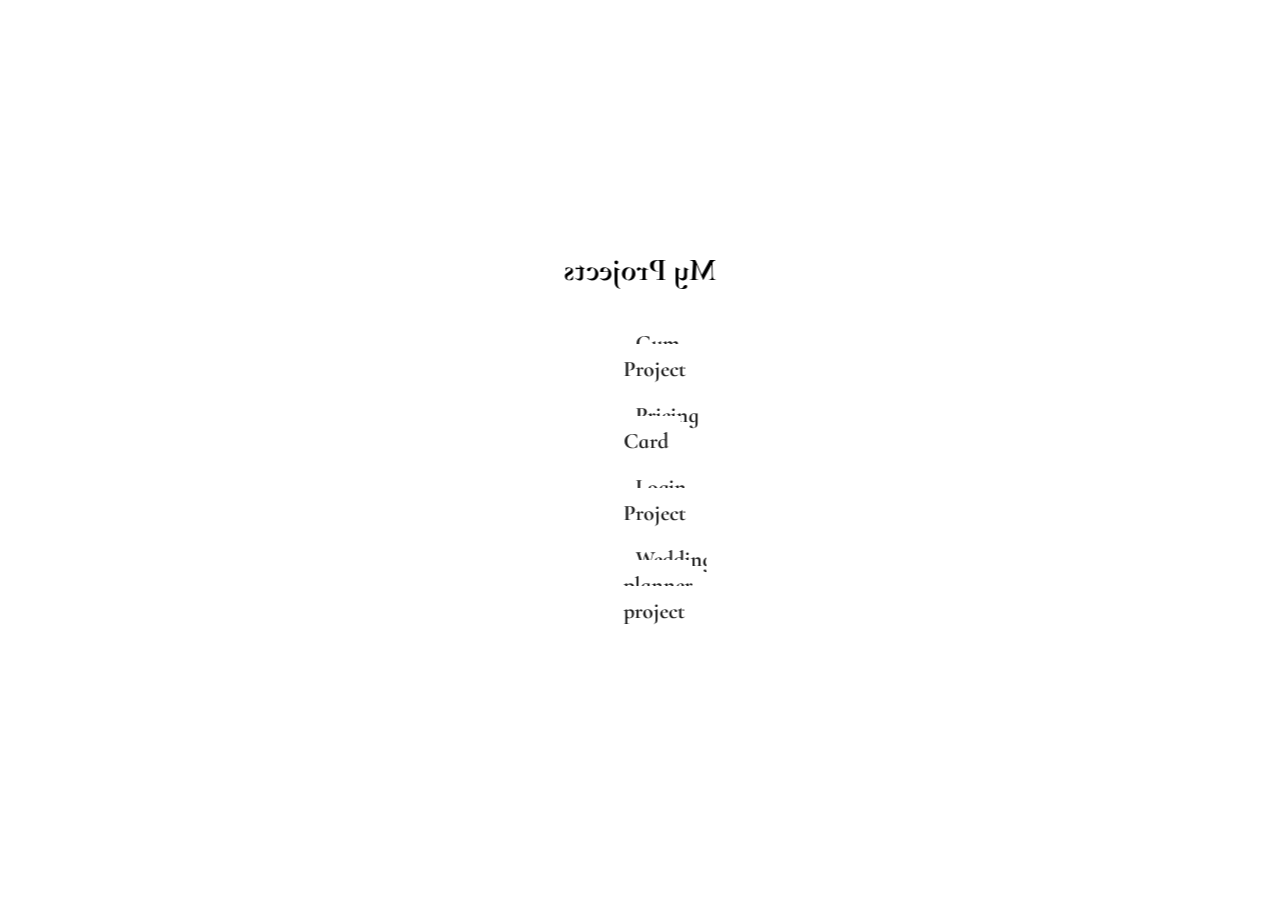
<file: index.html>
<!DOCTYPE html>
<html lang="en">
<head>
    <meta charset="UTF-8">
    <meta http-equiv="X-UA-Compatible" content="IE=edge">
    <meta name="viewport" content="width=device-width, initial-scale=1.0">
    <title>Frontend-projects</title>
    <link rel="stylesheet" href="./mainpage.css">
    <link
      href="https://cdn.jsdelivr.net/npm/bootstrap@5.0.0-beta3/dist/css/bootstrap.min.css"
      rel="stylesheet"
      integrity="sha384-eOJMYsd53ii+scO/bJGFsiCZc+5NDVN2yr8+0RDqr0Ql0h+rP48ckxlpbzKgwra6"
      crossorigin="anonymous"
    />
    <link
      rel="stylesheet"
      href="https://pro.fontawesome.com/releases/v5.10.0/css/all.css"
      integrity="sha384-AYmEC3Yw5cVb3ZcuHtOA93w35dYTsvhLPVnYs9eStHfGJvOvKxVfELGroGkvsg+p"
      crossorigin="anonymous"
    />
    <link rel="preconnect" href="https://fonts.gstatic.com" />
    <link rel="preconnect" href="https://fonts.gstatic.com" />
    <link rel="preconnect" href="https://fonts.gstatic.com" />
    <link rel="preconnect" href="https://fonts.gstatic.com" />
    <link
      href="https://fonts.googleapis.com/css2?family=Great+Vibes&display=swap"
      rel="stylesheet"
    />
    <link
      href="https://fonts.googleapis.com/css2?family=Cormorant+Infant:wght@300&display=swap"
      rel="stylesheet"
    />
</head>
<body>
  


  <div class="container">
    <div class="lists">

      <ul>
        <li><a href="./Gym-UI/index.html">Gym Project</a></li>
        <li><a href="./Pricing-card/pricing_card.html">Pricing Card</a></li>
        <li><a href="./submit-page/login.html">Login Project</a></li>
        <li><a href="./wedding-planner/index.html">Wedding planner project</a></li>
        <li><a href="./start-up/">Start-up</a></li>
        <li><a href="./event-planning-app/">Event Planning</a></li>
        <li><a href="./One-page-website/">One page website</a></li>
        <li><a href="./portfolio/">Portfolio</a></li>
    </ul>
  
    </div>
    
    <div class="Projects-heading">
      <h1>My Projects</h1>
    </div>
</div>
    
</body>
</html>
</file>
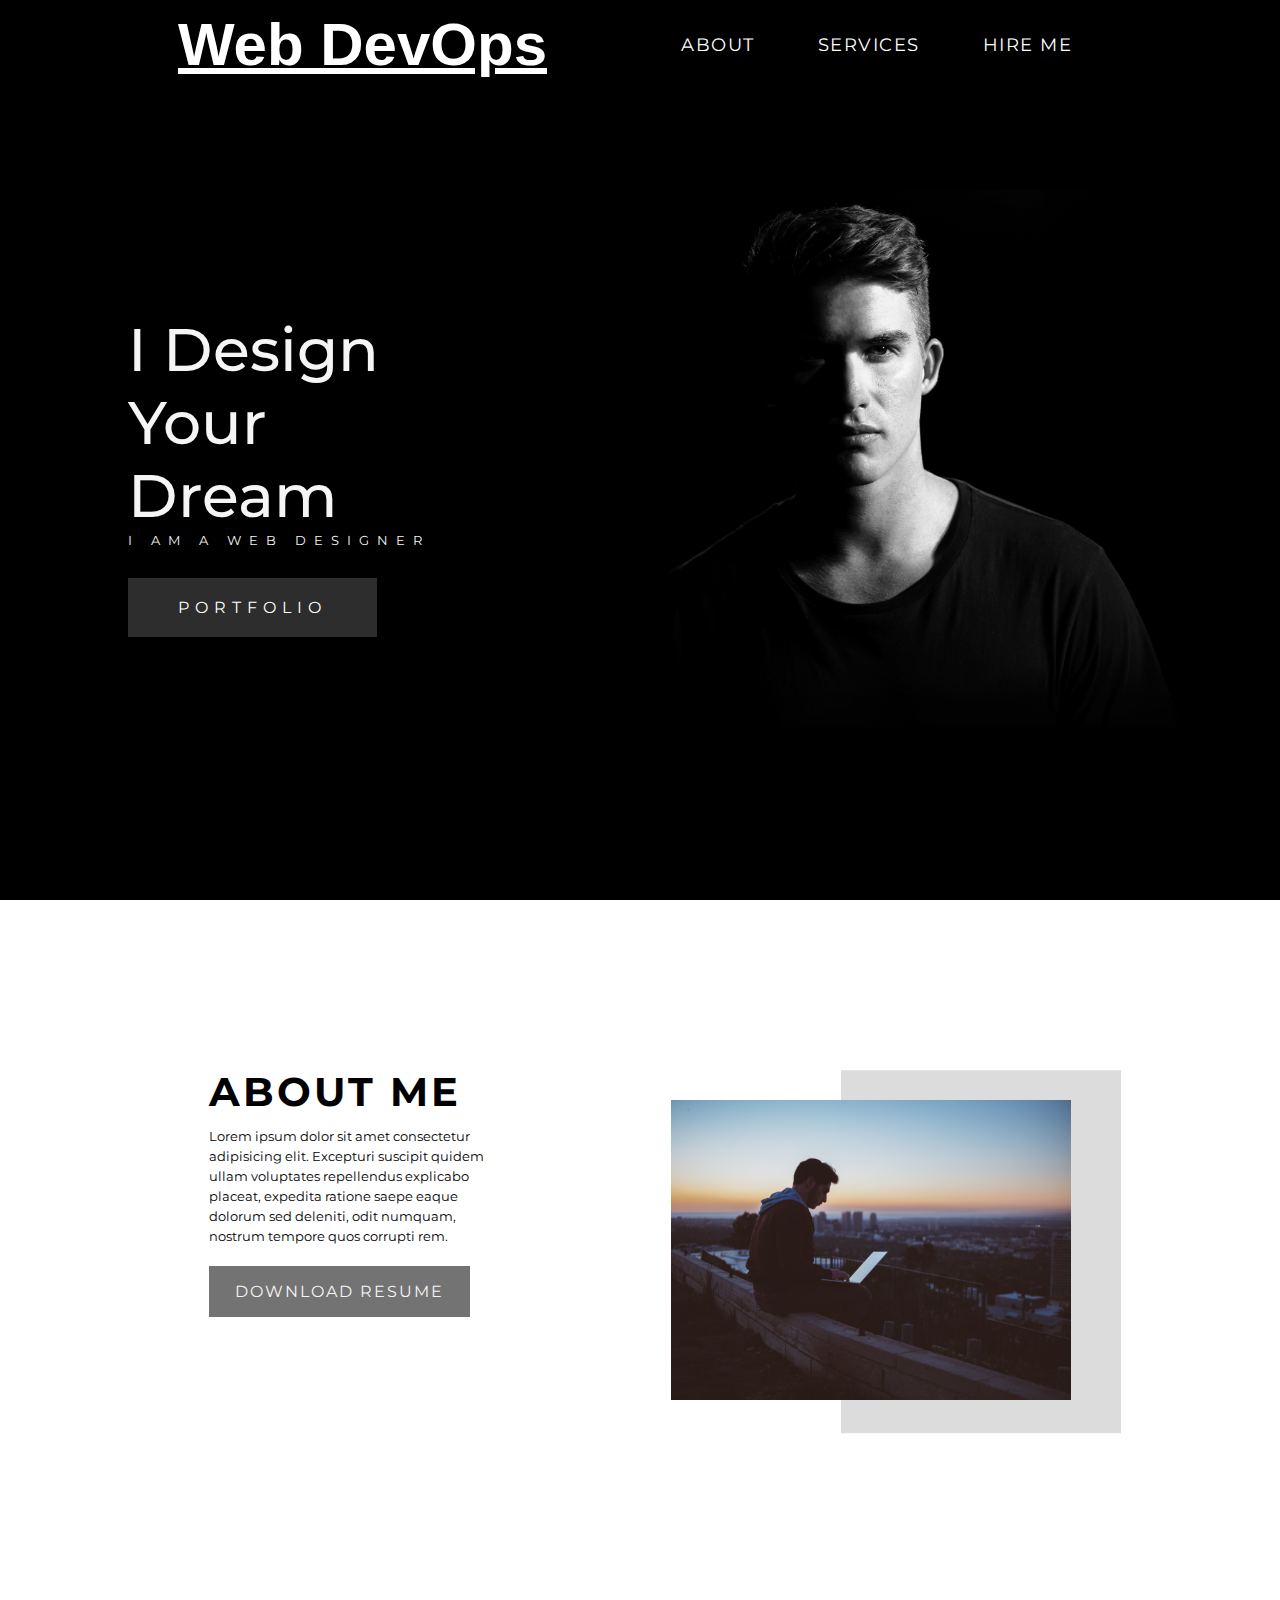
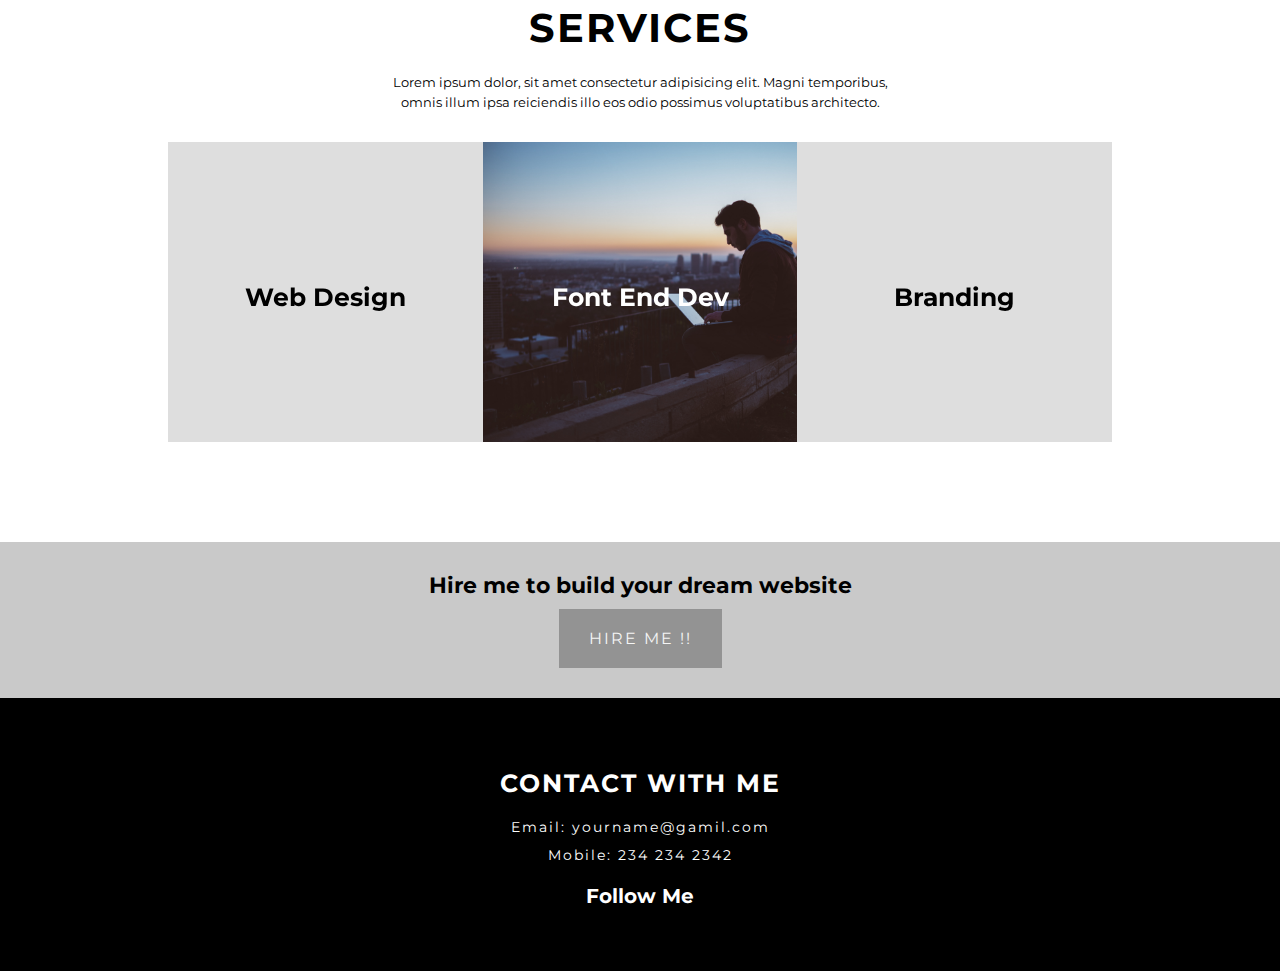
<file: portfolio/index.html>
<!DOCTYPE html>
<html lang="en">
<head>
  <meta charset="UTF-8">
  <meta name="viewport" content="width=device-width, initial-scale=1.0">
  <title>Web DevOps</title>
  <link rel="stylesheet" href="https://cdnjs.cloudflare.com/ajax/libs/font-awesome/5.12.1/css/all.min.css" integrity="sha256-mmgLkCYLUQbXn0B1SRqzHar6dCnv9oZFPEC1g1cwlkk=" crossorigin="anonymous" />
  <link rel="stylesheet" href="./style.css">
</head>
<body>
  <!-- nav-bar  -->
  <section id="nav-bar" class="container">
    <header class="nav-bar">
      <div class="brand"><a href="#hero"><h1>Web DevOps</h1></a></div>
      <div class="nav-list">
        <div class="hamburger">
          <div class="bar"></div>
        </div>
        <ul>
          <li><a href="#about">About</a></li>
          <li><a href="#services">services</a></li>
          <li><a href="#hire">Hire Me</a></li>
        </ul>
      </div>
    </header>
  </section>
  <!-- End nav-bar  -->

  <!-- Hero Section  -->
  <section id="hero" class="hero container">
    <div class="hero-info">
      <h1 class="hero-info-heading">I Design <br>Your Dream</h1>
      <p class="hero-info-subheading">I am a web designer</p>
      <a href="#" type="button" class="hero-info-button">Portfolio</a>
    </div>
    <div class="hero-img">
      <img src="./images/img-1.jpg" alt="">
    </div>
  </section>
  <!-- End Hero Section  -->

  <!-- About section  -->
  <section id="about" class="about container">
    <div class="about-info">
      <h1 class="about-info-heading">About Me</h1>
      <p class="about-info-desc">Lorem ipsum dolor sit amet consectetur adipisicing elit. Excepturi suscipit quidem ullam voluptates repellendus explicabo placeat, expedita ratione saepe eaque dolorum sed deleniti, odit numquam, nostrum tempore quos corrupti rem.</p>
      <a href="#" type="button" class="about-info-button">Download Resume</a>
    </div>
    <div class="about-img">
      <div class="about-img-wrapper">
        <img src="./images/img-2.jpg" alt="">
      </div>
    </div>
  </section>
  <!-- End About section  -->

  <!-- Service Section  -->
  <section id="services" class="services container">
    <div class="services-header">
      <h1 class="services-header-heading">services</h1>
      <p class="services-header-desc">Lorem ipsum dolor, sit amet consectetur adipisicing elit. Magni temporibus, omnis illum ipsa reiciendis illo eos odio possimus voluptatibus architecto.</p>
    </div>
    <div class="services-info">
      <div class="service">
        <div class="service-card">
          <div class="service-front">
            <i class="fa fa-palette"></i>
            <h1 class="service-front-heading">Web Design</h1>
          </div>
          <div class="service-back">
            <h1 class="service-back-heading">Web Design</h1>
            <p class="service-back-desc">Lorem ipsum dolor sit amet consectetur adipisicing elit. Cum aut dolor voluptatem incidunt placeat impedit laboriosam quam consequatur quasi nihil libero ad, quaerat, alias illum excepturi. Iste quo repellendus consequuntur asperiores dignissimos, quaerat obcaecati officiis repudiandae fugit tenetur nulla impedit!</p>
          </div>
        </div>
      </div>
      <div class="service">
        <div class="service-card">
          <div class="service-front">
            <i class="fa fa-laptop-code"></i>
            <h1 class="service-front-heading">Font End Dev</h1>
          </div>
          <div class="service-back">
            <h1 class="service-back-heading">Front End Dev</h1>
            <p class="service-back-desc">Lorem ipsum dolor sit amet consectetur adipisicing elit. Cum aut dolor voluptatem incidunt placeat impedit laboriosam quam consequatur quasi nihil libero ad, quaerat, alias illum excepturi. Iste quo repellendus consequuntur asperiores dignissimos, quaerat obcaecati officiis repudiandae fugit tenetur nulla impedit!</p>
          </div>
        </div>
      </div>
      <div class="service">
        <div class="service-card">
          <div class="service-front">
            <i class="fa fa-building"></i>
            <h1 class="service-front-heading">Branding</h1>
          </div>
          <div class="service-back">
            <h1 class="service-back-heading">Branding</h1>
            <p class="service-back-desc">Lorem ipsum dolor sit amet consectetur adipisicing elit. Cum aut dolor voluptatem incidunt placeat impedit laboriosam quam consequatur quasi nihil libero ad, quaerat, alias illum excepturi. Iste quo repellendus consequuntur asperiores dignissimos, quaerat obcaecati officiis repudiandae fugit tenetur nulla impedit!</p>
          </div>
        </div>
      </div>
    </div>
  </section>
  <!-- End Service Section  -->

  <!-- Hire Section  -->
  <section id="hire" class="hire container">
    <h1 class="hire-heading">Hire me to build your dream website</h1>
    <a href="#" type="button" class="hire-button">Hire Me !!</a>
  </section>
  <!-- End Hire Section  -->

  <!-- Footer section  -->
  <footer id="footer" class="footer container">
    <div class="footer-contact">
      <h1 class="footer-contact-heading">Contact With Me</h1>
      <p class="footer-contact-info">Email: yourname@gamil.com</p>
      <p class="footer-contact-info">Mobile: 234 234 2342</p>
    </div>
    <div class="footer-social-follow">
      <h1 class="footer-social-follow-heading">Follow Me</h1>
      <div class="footer-social-icon">
        <a href="#"><i class="fab fa-facebook"></i></a>
        <a href="#"><i class="fab fa-instagram-square"></i></a>
        <a href="#"><i class="fab fa-behance-square"></i></a>
        <a href="#"><i class="fab fa-dribbble-square"></i></a>
      </div>
    </div>
  </footer>
  <!-- End Footer section  -->
  <script src="./js/app.js"></script>
</body>
</html>
</file>
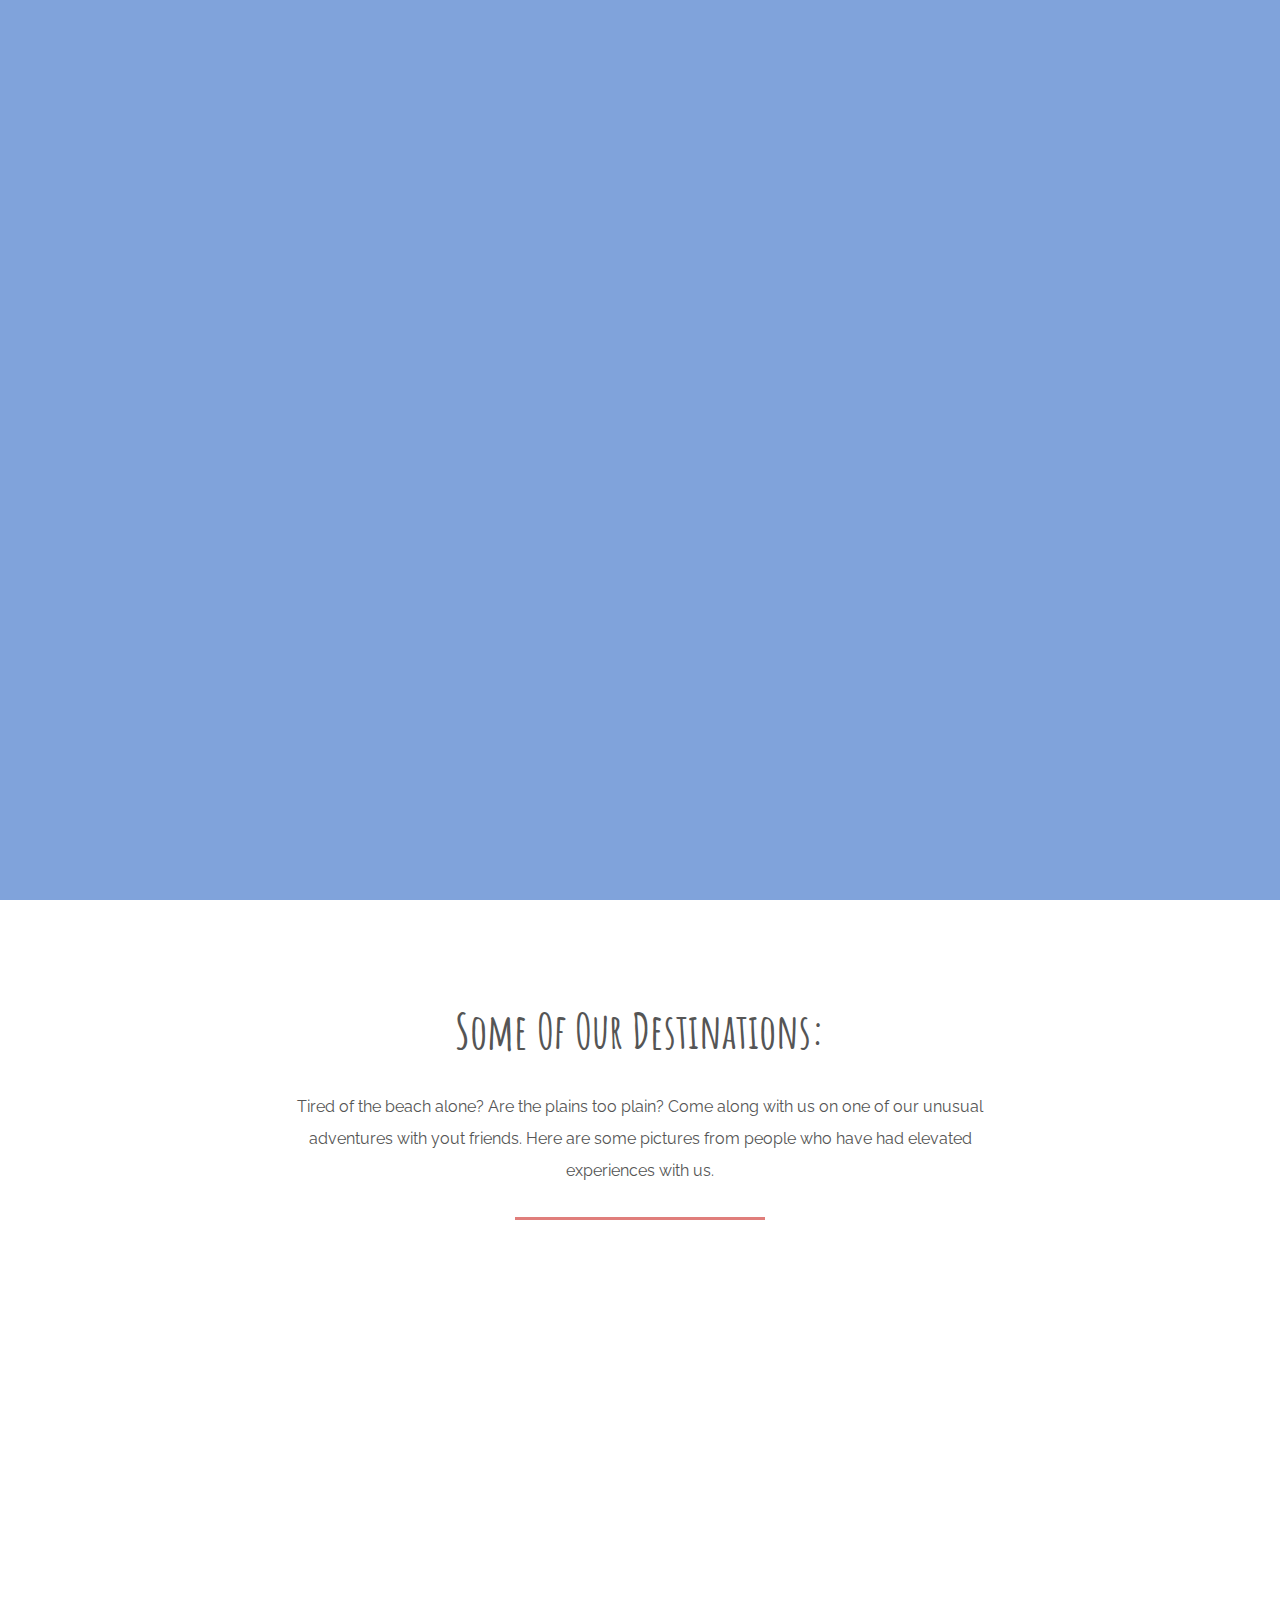
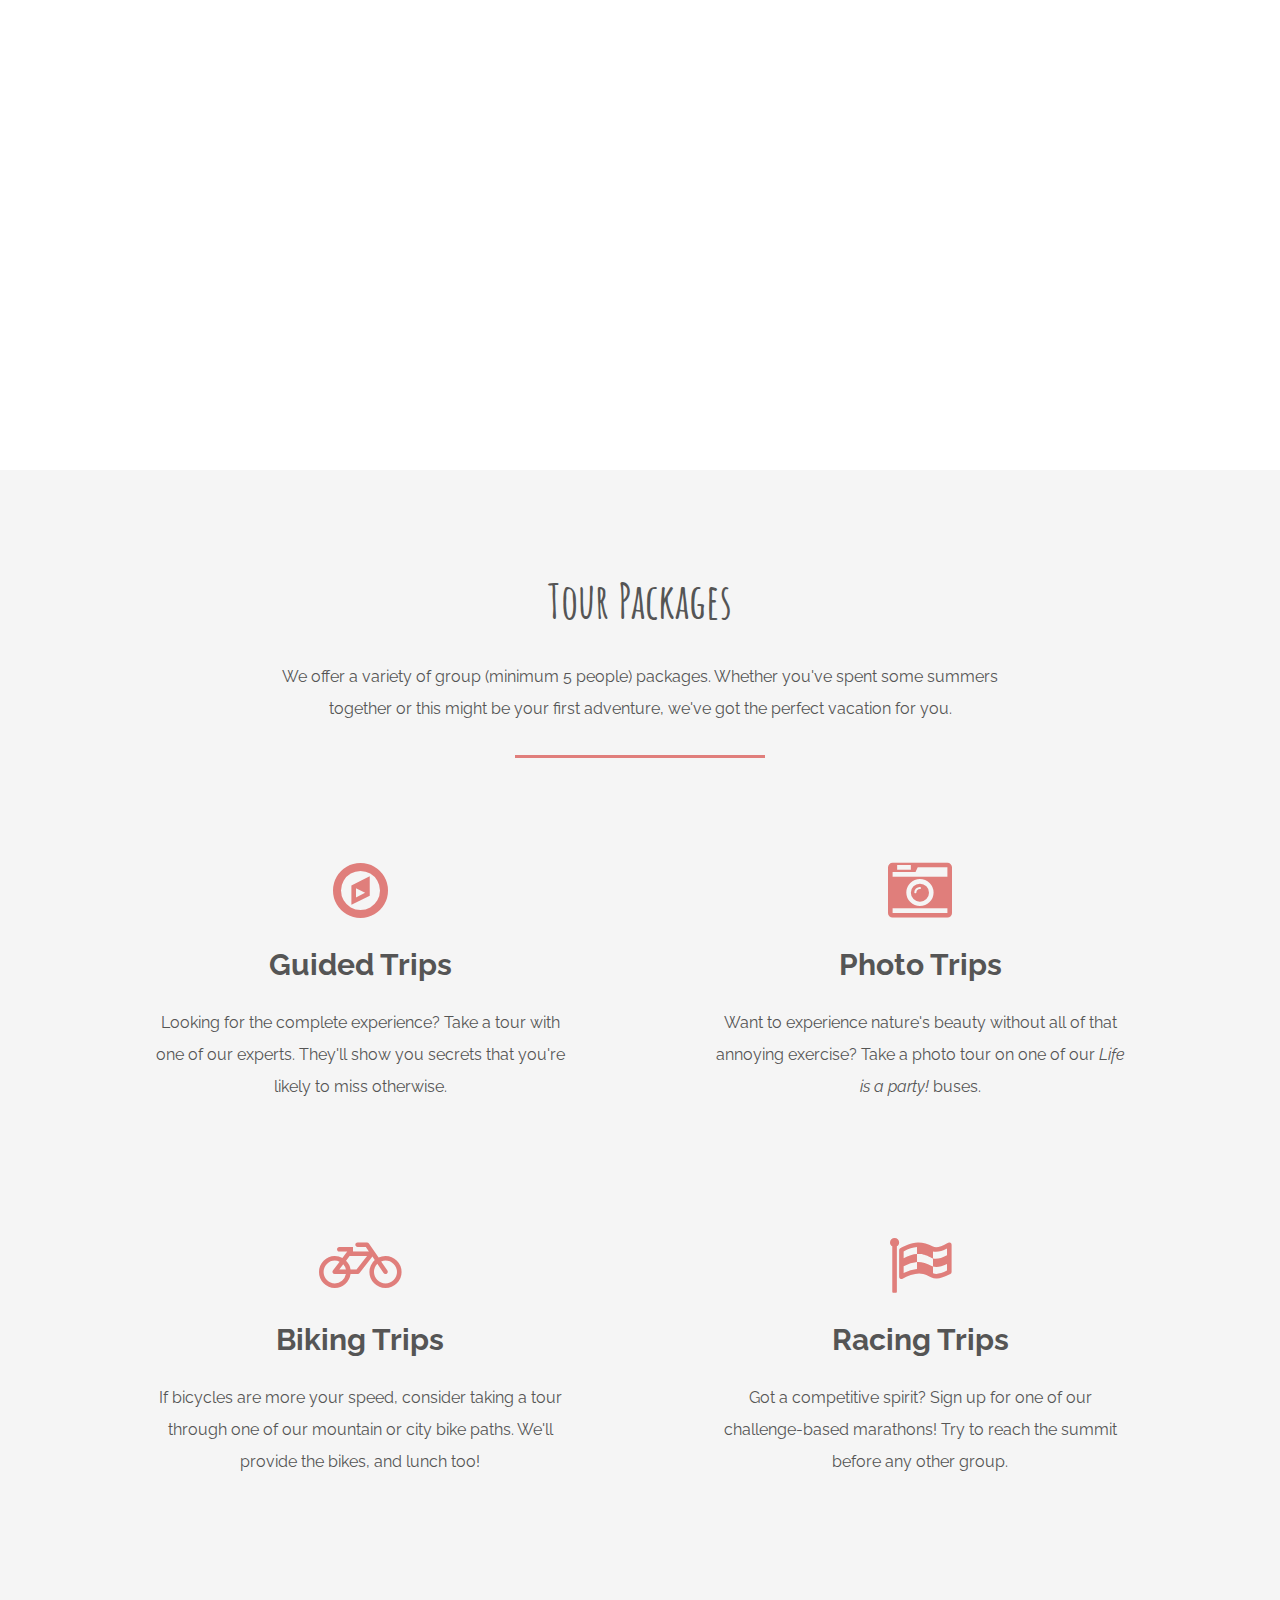
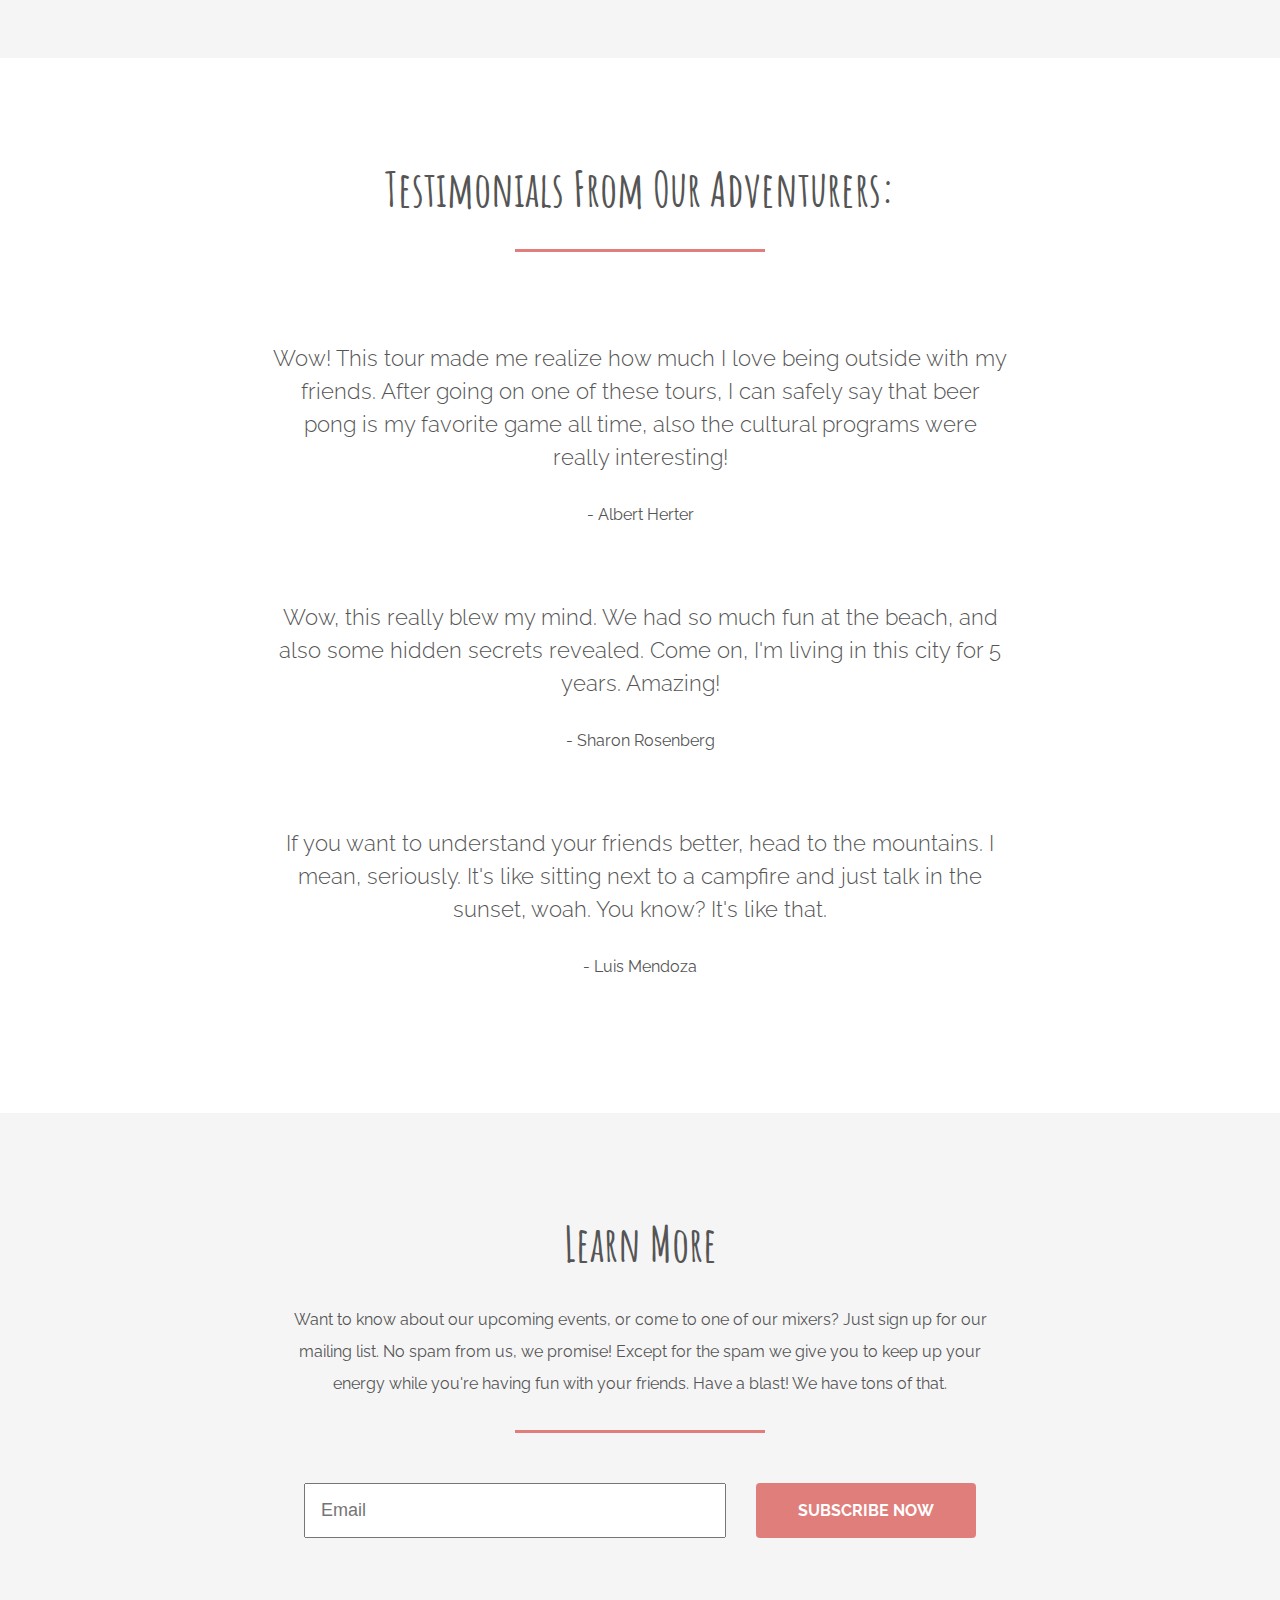
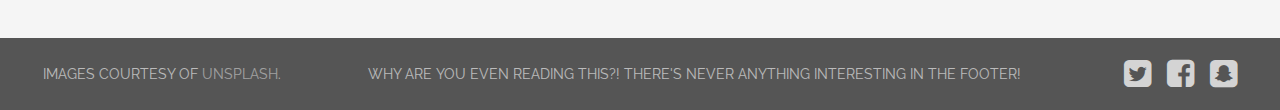
<file: start-up/index.html>
<html lang="en">
<head>
    <meta charset="UTF-8">
    <meta http-equiv="X-UA-Compatible" content="IE=edge">
    <meta name="viewport" content="width=device-width, initial-scale=1.0">
    <title>Document</title>
    <link href="https://fonts.googleapis.com/css?family=Amatic+SC|Raleway" rel="stylesheet">
    <link rel="stylesheet" href="https://maxcdn.bootstrapcdn.com/font-awesome/4.7.0/css/font-awesome.min.css">
    <link rel="stylesheet" href="./css/style.css">
</head>
<body>

  <header>
    <h2><a href="#">Life is a party!</a></h2>
    <nav>
      <li><a href="#" class="btn nav-btn">Tours</a></li>
      <li><a href="#" class="btn nav-btn">About</a></li>
      <li><a href="#" class="btn nav-btn">Contact</a></li>
    </nav>
  </header>

  <section class="hero">
    <div class="background-image"></div>
    <div class="hero-content-area">
      <h1>Life is a party!</h1>
      <h3>Unmissable Adventure Tours With Your Friends</h3>
      <a href="#" class="btn">Contact Us Now</a>
    </div>
  </section>

  <section class="destinations">
    <h3 class="title">Some of our destinations:</h3>
    <p>Tired of the beach alone? Are the plains too plain? Come along with us on one of our unusual adventures with yout friends. Here are some pictures from people who have had elevated experiences with us.</p>
    <hr>

    <ul class="grid">
      <li class="small image-1 flip-card"></li>
      <li class="large image-2 flip-card"></li>
      <li class="large image-3 flip-card"></li>
      <li class="small image-4 flip-card"></li>
    </ul>
  </section>

  <section class="packages">
    <h3 class="title">Tour Packages</h3>
    <p>We offer a variety of group (minimum 5 people) packages. Whether you've spent some summers together or this might be your first adventure, we've got the perfect vacation for you.</p>
    <hr>

    <ul class="grid">
      <li>
        <i class="fa fa-compass fa-4x"></i>
        <h4>Guided Trips</h4>
        <p>Looking for the complete experience? Take a tour with one of our experts. They'll show you secrets that you're likely to miss otherwise.</p>
      </li>
      <li>
        <i class="fa fa-camera-retro fa-4x"></i>
        <h4>Photo Trips</h4>
        <p>Want to experience nature's beauty without all of that annoying exercise? Take a photo tour on one of our <em>Life is a party!</em> buses.</p>
      </li>
      <li>
        <i class="fa fa-bicycle fa-4x"></i>
        <h4>Biking Trips</h4>
        <p>If bicycles are more your speed, consider taking a tour through one of our mountain or city bike paths. We'll provide the bikes, and lunch too!</p>
      </li>
      <li>
        <i class="fa fa-flag-checkered fa-4x"></i>
        <h4>Racing Trips</h4>
        <p>Got a competitive spirit? Sign up for one of our challenge-based marathons! Try to reach the summit before any other group.</p>
      </li>
    </ul>
  </section>

  <section class="testimonials">
    <h3 class="title">Testimonials from our adventurers:</h3>
    <hr>
    <p class="quote">Wow! This tour made me realize how much I love being outside with my friends. After going on one of these tours, I can safely say that beer pong is my favorite game all time, also the cultural programs were really interesting!</p>
    <p class="author">- Albert Herter</p>
    <p class="quote">Wow, this really blew my mind. We had so much fun at the beach, and also some hidden secrets revealed. Come on, I'm living in this city for 5 years. Amazing!</p>
    <p class="author">- Sharon Rosenberg</p>
    <p class="quote">If you want to understand your friends better, head to the mountains. I mean, seriously. It's like sitting next to a campfire and just talk in the sunset, woah. You know? It's like that.</p>
    <p class="author">- Luis Mendoza</p>
  </section>

  <section class="contact">
    <h3 class="title">Learn more</h3>
    <p>Want to know about our upcoming events, or come to one of our mixers? Just sign up for our mailing list. No spam from us, we promise! Except for the spam we give you to keep up your energy while you're having fun with your friends. Have a blast! We have tons of that.</p>
    <hr>
    <form>
      <input type="email" placeholder="Email">
      <a href="#" class="btn">Subscribe now</a>
    </form>
  </section>

  <footer>
    <p>Images courtesy of <a href="http://unsplash.com/">unsplash</a>.</p>
    <p>Why are you even reading this?! There's never anything interesting in the footer!</p>
    <ul>
      <li><a href="#"><i class="fa fa-twitter-square fa-2x"></i></a></li>
      <li><a href="#"><i class="fa fa-facebook-square fa-2x"></i></a></li>
      <li><a href="#"><i class="fa fa-snapchat-square fa-2x"></i></a></li>
    </ul>
  </footer>

</body>
</html>
</file>
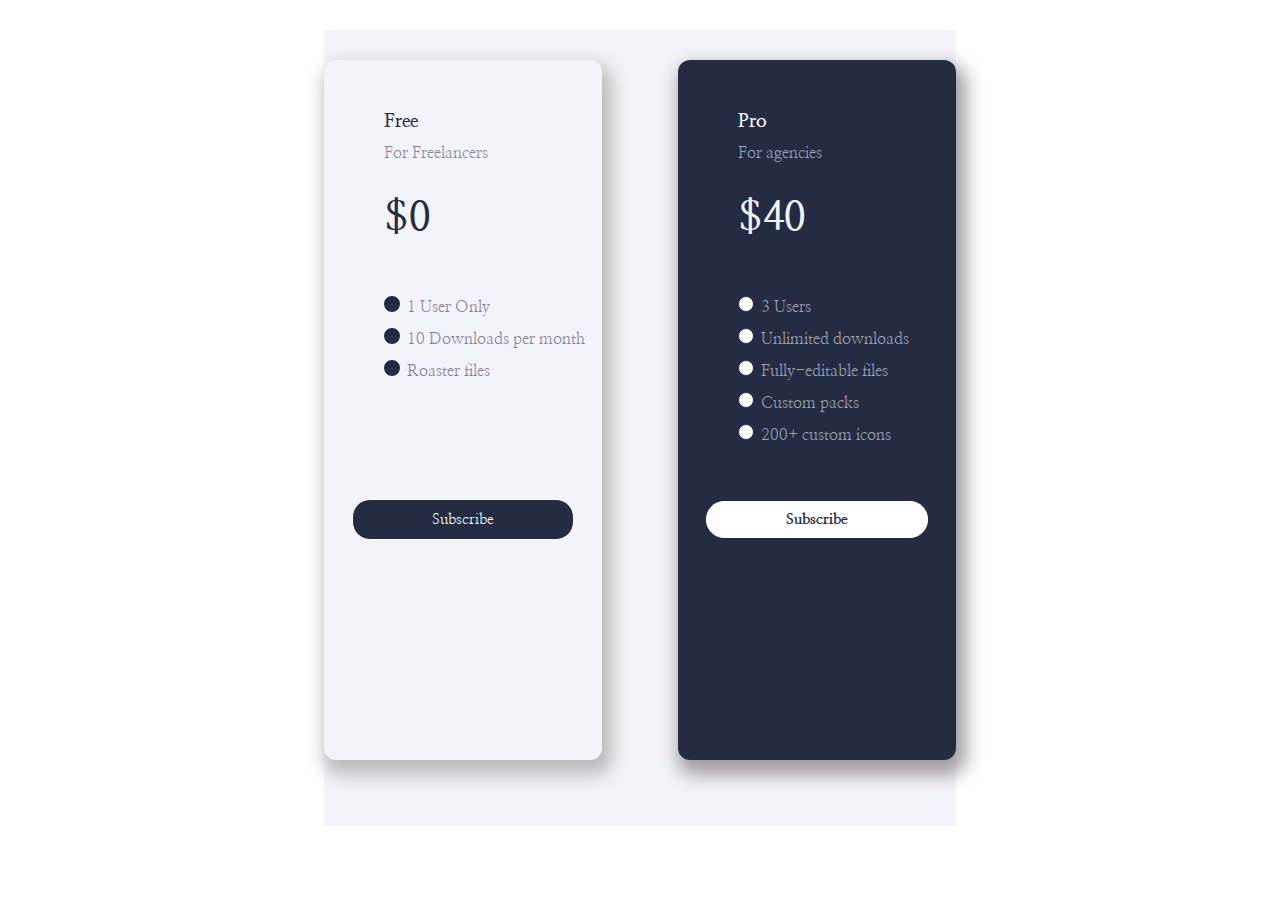
<file: Pricing-card/pricing_card.html>
<html lang="en">
<head>
    <meta charset="UTF-8">
    <meta name="viewport" content="width=device-width, initial-scale=1.0">
    <title>Pricing Card</title>
    <link rel="stylesheet" href="css/style.css">
    <link rel="preconnect" href="https://fonts.gstatic.com">
<link href="https://fonts.googleapis.com/css2?family=Nanum+Myeongjo&display=swap" rel="stylesheet">
</head>
<body>
    <div class="main">
        <div class="first_child">
            <h3>Free</h3><br><p>For Freelancers</p><h2>$0</h2>
            <div>
                <input type="radio" id="one" name="drone" value="User"
                       checked>
                <label for="one">1 User Only</label>
              </div>
              
              <div>
                <input type="radio" id="two" name="drone" value="download" checked>
                <label for="two">10 Downloads per month</label>
              </div>
              
              <div>
                <input type="radio" id="three" name="drone" value="files" checked>
                <label for="three">Roaster files</label>
              </div>
              <button class="btn">Subscribe</button>
        </div>
        <div class="second_child">
          <h3>Pro</h3><br><p>For agencies</p><h2>$40</h2>
            <div class="second_input">
                <input type="radio" id="one1" name="dronee" value="User"
                       checked>
                <label for="one">3 Users</label>
              </div>
              
              <div class="second_input">
                <input type="radio" id="two2" name="dronee" value="download" checked>
                <label for="two">Unlimited downloads</label>
              </div>
              
              <div class="second_input">
                <input type="radio" id="three3" name="dronee" value="files" checked>
                <label for="three">Fully-editable files</label>
              </div>

              <div class="second_input">
                <input type="radio" id="four4" name="dronee" value="files" checked>
                <label for="three">Custom packs</label>
              </div>

              <div class="second_input">
                <input type="radio" id="five5" name="dronee" value="files" checked>
                <label for="three">200+ custom icons</label>
              </div>
              <button class="btn2">Subscribe</button>
        </div>
    </div>
</body>
</html>
</file>
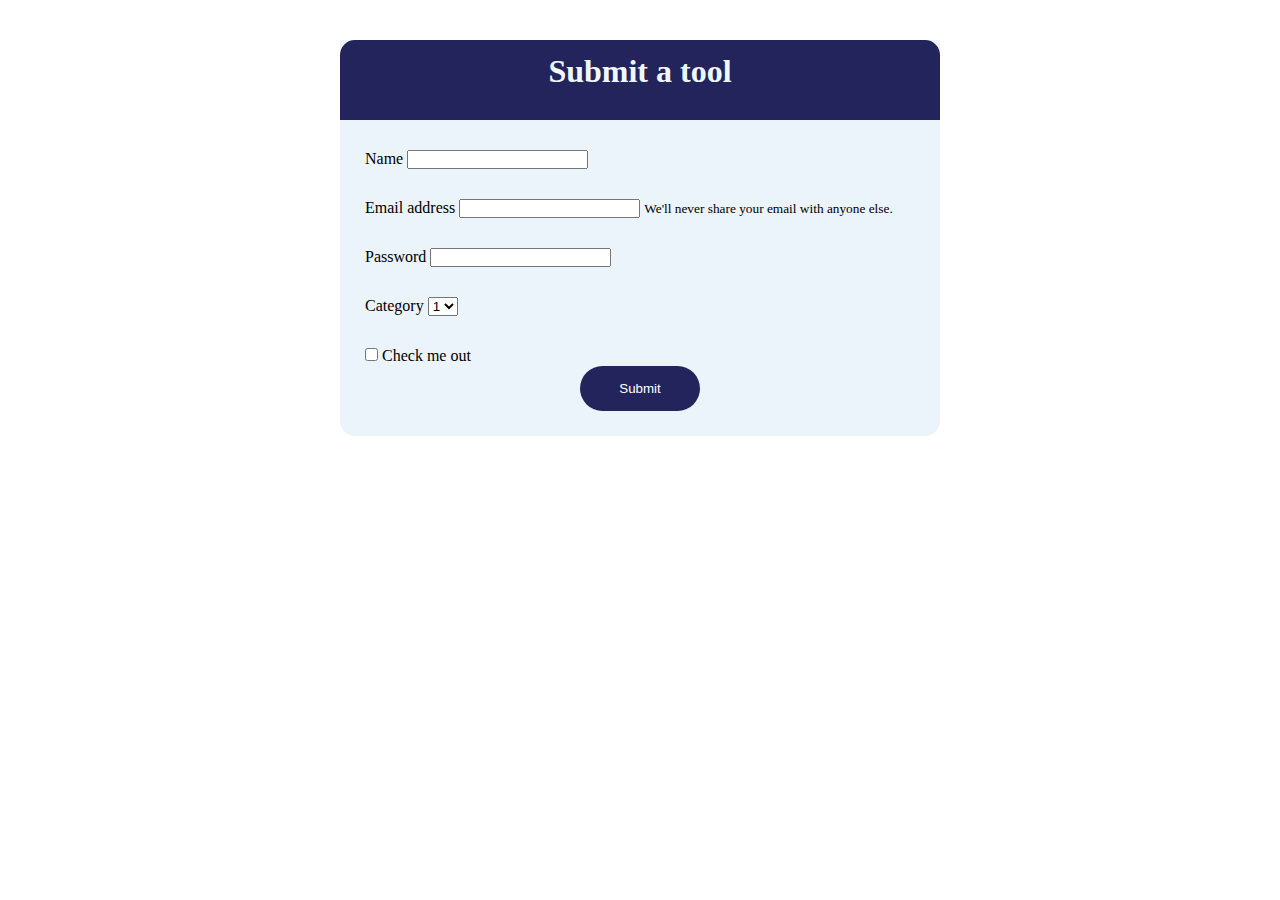
<file: submit-page/login.html>
<html lang="en">
  <head>
    <meta charset="UTF-8" />
    <meta name="viewport" content="width=device-width, initial-scale=1.0" />
    <link rel="stylesheet" href="style.css" />
    <link
      rel="stylesheet"
      href="https://cdn.jsdelivr.net/npm/bootstrap@4.5.3/dist/css/bootstrap.min.css"
      integrity="sha384-TX8t27EcRE3e/ihU7zmQxVncDAy5uIKz4rEkgIXeMed4M0jlfIDPvg6uqKI2xXr2"
      crossorigin="anonymous"
    />
    <title>SignUp Page</title>
  </head>
  <body>
    <div class="main">
      <div class="header">
        <h1>Submit a tool</h1>
      </div>

      <div class="form">
        <form>
          <div class="form-group margintop80">
            <label for="name">Name</label>
            <input
              type="text"
              class="form-control"
              id="name"
              aria-describedby="namelHelp"
            />
          </div>
          <div class="form-group">
            <label for="exampleInputEmail1">Email address</label>
            <input
              type="email"
              class="form-control"
              id="exampleInputEmail1"
              aria-describedby="emailHelp"
            />
            <small id="emailHelp" class="form-text text-muted"
              >We'll never share your email with anyone else.</small
            >
          </div>
          <div class="form-group">
            <label for="exampleInputPassword1">Password</label>
            <input
              type="password"
              class="form-control"
              id="exampleInputPassword1"
            />
          </div>
          <div class="form-group">
            <label for="exampleFormControlSelect1">Category</label>
            <select class="form-control" id="exampleFormControlSelect1">
              <option>1</option>
              <option>2</option>
              <option>3</option>
              <option>4</option>
              <option>5</option>
            </select>
          </div>
          <div class="form-group form-check lineheight20">
            <input
              type="checkbox"
              class="form-check-input"
              id="exampleCheck1"
            />
            <label class="form-check-label" for="exampleCheck1"
              >Check me out</label
            >
          </div>
          <button type="submit" class="btn-custom">Submit</button>
        </form>
      </div>
    </div>
  </body>
</html>
</file>
<file: mainpage.css>
*{
    margin: 0px;
    padding: 0px;
    box-sizing: border-box;
    font-family: Cormorant Infant;
}

/* .lists{
    width: 50%;
    border: 5px solid rebeccapurple;
    display: block;
    margin: 100px auto;
    text-align: center;

} */

ul{
    margin: 0px;
    padding: 50px;
    list-style: none;
}

ul li{
    display: block;
    margin-top: 20px;
    
}

ul li a{
    color: #222;
    background-color: #fff;
    padding: 12px;
    text-decoration: none;
    font-size: 22px;
    font-weight: 800;
}


.container{
    position: absolute;
    top: 50%;  left: 50%;
    transform: translate(-50%,-50%); 
    /* width: 700px;    */
    height: 400px;
    cursor: pointer;
}
.lists{
    position: absolute;
    top: 0;  left: 0;
    width: 100%;   height: 100%;
    overflow: hidden;
    backface-visibility: hidden;
    transition: 2s;
    border: 10px solid #fff;
    border-radius: 20px;
}
.container .lists:nth-of-type(1){
    transform: perspective(100px) rotateY(0deg);   
}
.container .Projects-heading:nth-of-type(2){
    transform: perspective(100px) rotateY(-180deg);
}
.container:hover .lists:nth-of-type(1){
    transform: perspective(100px) rotateY(180deg);   
}
.container:hover .Projects-heading:nth-of-type(2){
    transform: perspective(100px) rotateY(0deg);
}
</file>
<file: portfolio/style.css>
@import url('https://fonts.googleapis.com/css?family=Montserrat:300,400,700&display=swap');
* {
	padding: 0;
	margin: 0;
	box-sizing: border-box;
}

html {
	font-size: 10px;
	font-family: 'Montserrat', sans-serif;
	scroll-behavior: smooth;
}
.container {
	width: 100%;
	height: auto;
	display: flex;
	align-items: center;
	justify-content: center;
}
/* Nav Bar  */
#nav-bar {
	height: auto;
	width: 100%;
	position: fixed;
	z-index: 100;
	background-color: black;
}
.nav-bar {
	background-color: black;
	left: 0;
	top: 0;
	padding: 1rem 5rem;
	width: 100%;
	display: flex;
	align-items: center;
	justify-content: space-between;
}
.nav-bar .brand a {
	font-family: 'Flash Back - Demo', sans-serif;
	font-size: 3rem;
	color: white;
}

.nav-bar .brand a:hover{
	text-decoration: none;
}

.nav-bar .nav-list {
	display: flex;
	align-items: center;
	justify-content: center;
}
.nav-bar .nav-list .hamburger {
	border: 2px solid white;
	border-radius: 50%;
	display: flex;
	align-items: center;
	justify-content: center;
	height: 70px;
	width: 70px;
	transition: .3s ease transform;
	cursor: pointer;
}
.nav-bar .nav-list .hamburger.active {
	transform: rotate(360deg);
}
.nav-bar .nav-list .hamburger.active .bar:before {
	top: 0;
	transform: rotate(45deg);
}
.nav-bar .nav-list .hamburger.active .bar:after {
	top: 0;
	transform: rotate(-45deg);
}
.nav-bar .nav-list .hamburger.active .bar {
	background-color: transparent;
}
.nav-bar .nav-list .hamburger .bar {
	height: 2px;
	width: 30px;
	background-color: white;
	position: relative;
	display: flex;
}
.nav-bar .nav-list .hamburger .bar::before,
.nav-bar .nav-list .hamburger .bar::after {
	content: '';
	position: absolute;
	left: 0;
	height: 100%;
	width: 100%;
	background-color: white;
	transition: .3s ease all;
}
.nav-bar .nav-list .hamburger .bar::before {
	top: 8px;
}
.nav-bar .nav-list .hamburger .bar::after {
	bottom: 8px;
}
.nav-bar .nav-list ul {
	position: absolute;
	width: 100%;
	top: 0;
	left: 0;
	background-color: rgb(46, 45, 45);
	padding: 5rem 0;
	transform: translateY(-100%);
	transition: .3s ease transform;
	text-align: center;
	z-index: -1;
}
.nav-bar .nav-list ul li {
	list-style: none;
	display: block;
	position: relative;
}
.nav-bar .nav-list ul li:hover:after {
	transform: translateX(-50%) scale(1);
}
.nav-bar .nav-list ul li:after {
	content: '';
	position: absolute;
	width: 5rem;
	height: .2rem;
	background-color: white;
	left: 50%;
	transform: translateX(-50%) scale(0);
	bottom: 0;
	transition: .3s ease transform;
}
.nav-bar .nav-list ul li a {
	font-size: 1.8rem;
	text-decoration: none;
	text-transform: uppercase;
	color: white;
	display: block;
	letter-spacing: .15rem;
	padding: 2rem 3rem;
}
.nav-bar .nav-list.open ul {
	transform: translateY(90px);
}
/* End Nav Bar */

/* Hero Section */
.hero {
	min-height: 80vh;
	width: 100%;
	padding-top: 50px;
	justify-content: center;
	background-color: black;
	display: flex;
	flex-direction: column-reverse;
	justify-content: center;
	align-items: center;
}
.hero .hero-info {
	width: 100%;
	text-align: center;
}
.hero .hero-info .hero-info-heading {
	font-size: 5rem;
	font-weight: 500;
	color: whitesmoke;
}
.hero .hero-info .hero-info-subheading {
	font-size: 1.6rem;
	text-transform: uppercase;
	letter-spacing: .5rem;
	color: whitesmoke;
}
.hero .hero-info .hero-info-button {
	margin-top: 30px;
	padding: 2rem 5rem;
	display: inline-block;
	font-size: 1.6rem;
	text-transform: uppercase;
	color: white;
	text-decoration: none;
	letter-spacing: .6rem;
	background-color: rgba(85, 85, 85, 0.534);
}
.hero .hero-img {
	height: auto;
	width: 80%;
	margin-bottom: 3rem;
}
.hero .hero-img img {
	height: 100%;
	width: 100%;
}
/* End Hero Section */

/* About Section  */
.about {
	width: 100%;
	min-height: 50vh;
	padding: 10rem 5rem;
	flex-direction: column;
}
.about .about-info {
	text-align: center;
}
.about .about-info .about-info-heading {
	font-size: 4rem;
	text-transform: uppercase;
	letter-spacing: .3rem;
	color: black;
}
.about .about-info .about-info-desc {
	font-size: 1.3rem;
	line-height: 2rem;
	margin-top: 10px;
}
.about .about-info .about-info-button {
	padding: 1.6rem 2.6rem;
	display: inline-block;
	background-color: rgba(0, 0, 0, 0.548);
	color: whitesmoke;
	text-decoration: none;
	font-size: 1.6rem;
	text-transform: uppercase;
	letter-spacing: .2rem;
	margin-top: 20px;
	margin-bottom: 20px;
}
.about .about-img {
	margin-top: 50px;
	display: block;
}
.about .about-img .about-img-wrapper {
	margin-top: 50px;
	height: auto;
	max-width: 400px;
	position: relative;
	display: inline-block;
}
.about .about-img .about-img-wrapper img {
	height: 100%;
	width: 100%;
    transform: rotateY(180deg);
}
.about .about-img .about-img-wrapper::after {
	position: absolute;
	content: '';
	right: -5rem;
	top: 50%;
	transform: translateY(-50%);
	width: 70%;
	height: 120%;
	background-color: rgba(34, 33, 33, 0.158);
	z-index: -1;
}
/* End About Section  */

/* Services section  */
.services {
	flex-direction: column;
	min-height: 60vh;
	padding: 10rem 5rem;
}
.services .services-header {
	width: 100%;
	text-align: center;
}
.services .services-header .services-header-heading {
	font-size: 4rem;
	text-transform: uppercase;
	letter-spacing: 2px;
	color: black;
}
.services .services-header .services-header-desc {
	font-size: 1.3rem;
	line-height: 2rem;
	margin-top: 20px;
}
.services .services-info {
	margin-top: 30px;
	display: flex;
	align-items: center;
	justify-content: center;
	width: 100%;
	flex-direction: column;
}
.services .services-info .service {
	width: 100%;
	min-height: 300px;
	position: relative;
	transition: .3s ease transform;
	margin: 5px;
}
.services .services-info .service .service-card {
	position: absolute;
	height: 100%;
	width: 100%;
	transform-style: preserve-3d;
	transition: .3s ease transform;
	display: block;
}
.services .services-info .service .service-card .service-front,
.services .services-info .service .service-card .service-back {
	position: absolute;
	left: 0;
	top: 0;
	height: 100%;
	width: 100%;
	backface-visibility: hidden;
	display: flex;
	flex-direction: column;
	align-items: center;
	justify-content: center;
	background-color: rgba(0, 0, 0, 0.13);
	padding: 10px;
}
.services .services-info .service .service-card .service-back {
	transform: rotateY(180deg);
}
.services .services-info .service .service-card .service-front i {
	font-size: 4rem;
	color: black;
	margin-bottom: 10px;
}
.services .services-info .service .service-card .service-front .service-front-heading,
.services .services-info .service .service-card .service-back .service-back-heading {
	font-size: 2.5rem;
	text-transform: capitalize;
}
.services .services-info .service:hover .service-card {
	transform: rotateY(180deg);
}
.services .services-info .service .service-card .service-back .service-back-desc {
	font-size: 1.3rem;
	margin-top: 10px;
	text-align: center;
}
.services .services-info .service:nth-child(2) .service-card .service-front {
	background-image: url(./images/img-2.jpg);
	background-size: cover;
	position: relative;
	color: white;
}
.services .services-info .service:nth-child(2) .service-card .service-front::after {
	content: '';
	position: absolute;
	left: 0;
	top: 0;
	height: 100%;
	width: 100%;
	background-color: rgba(0, 0, 0, 0.274);
	z-index: -1;
}
.services .services-info .service:nth-child(2) .service-card .service-front i {
	color: white;
}
/* End Services section  */

/* Hire Section  */
.hire {
	min-height: 10vh;
	flex-direction: column;
	width: 100%;
	background-color: rgba(0, 0, 0, 0.212);
	padding: 3rem 2rem;
}
.hire .hire-heading {
	color: black;
	font-size: 2.2rem;
	text-align: center;
}
.hire .hire-button {
	padding: 2rem 3rem;
	display: inline-block;
	background-color: rgba(0, 0, 0, 0.267);
	font-size: 1.6rem;
	text-transform: uppercase;
	text-decoration: none;
	letter-spacing: .2rem;
	margin-top: 10px;
	color: whitesmoke;
	transition: .3s ease background-color;
}
.hire .hire-button:hover {
	background-color: black;
}
/* End Hire Section  */

/* Footer section  */
.footer {
	min-height: 20vh;
	width: 100%;
	background-color: black;
	color: white;
	flex-direction: column;
	text-align: center;
	padding: 5rem;
}
.footer .footer-contact {
	padding: 20px;
}
.footer .footer-contact .footer-contact-heading {
	font-size: 2.5rem;
	text-transform: uppercase;
	letter-spacing: 2px;
	margin-bottom: 10px;
}
.footer .footer-contact .footer-contact-info {
	font-size: 1.4rem;
	padding-top: 10px;
	letter-spacing: .2rem;
}
.footer .footer-social-follow .footer-social-icon a {
	color: white;
	font-size: 3rem;
	margin: .4rem;
	display: inline-block;
}
/* End Footer section  */

/* Media query for desktop and tab  */
@media only screen and (min-width: 768px) {
	.nav-bar .nav-list .hamburger {
		display: none;
	}
	.nav-bar {
		width: 80%;
	}
	.nav-bar .nav-list ul {
		transform: translateX(0);
		position: initial;
		padding: 0;
		z-index: initial;
		background-color: transparent;
	}
	.nav-bar .nav-list ul li {
		display: inline-block;
	}
	.hero {
		height: 100vh;
		flex-direction: row;
		padding-left: 10%;
		justify-content: center;
		align-items: center;
	}
	.hero .hero-info {
		max-width: 30%;
		text-align: left;
	}
	.hero .hero-info .hero-info-subheading {
		font-size: 1.3rem;
		letter-spacing: .5rem;
	}
	.hero .hero-img {
		min-width: 400px;
		max-width: 1000px;
	}
	.about {
		width: 80%;
		margin: 0 auto;
		flex-direction: row;
	}
	.about .about-info {
		width: 50%;
		text-align: left;
		padding-right: 17rem;
	}
	.services .services-header .services-header-desc {
		max-width: 500px;
		padding-top: 20px;
		margin: 0 auto;
	}
	.services .services-info {
		flex-direction: row;
		width: 80%;
	}
	.services .services-info .service {
		margin: 0;
	}
}
/* End Media query for desktop and tab  */

/* Media Query For Desktop Only  */
@media only screen and (min-width: 1200px) {
	.hero .hero-info .hero-info-heading {
		font-size: 6rem;
	}
	.hero .hero-info .hero-info-subheading {
		letter-spacing: .8rem;
	}
}
/* End Media Query For Desktop Only  */
</file>
<file: start-up/css/style.css>
* {
	margin: 0;
	padding: 0;
	box-sizing: border-box;
}

html {
	font-size: 16px;
	font-family: "Raleway", sans-serif;
	color: #555;
}

ul,
nav {
	list-style: none;
}

a {
	text-decoration: none;
	opacity: 0.75;
	color: #fff;
}

a:hover {
	opacity: 1;
}

.nav-btn{
    width: 30px;
    padding: 10px;
}

a.btn {
    padding: 10px auto 10px auto;
	border-radius: 4px;
	text-transform: uppercase;
	font-weight: bold;
	text-align: center;
	background-color: #e07e7b;
	opacity: 1;
	transition: all 400ms;
}

a.btn:hover {
	background-color: #ce5856;
}

section {
	display: flex;
	flex-direction: column;
	align-items: center;
	padding: 100px 80px;
}

section:not(.hero):nth-child(even) {
	background-color: #f5f5f5;
}

.grid {
	width: 100%;
	display: flex;
	flex-wrap: wrap;
	justify-content: center;
}

hr {
	width: 250px;
	height: 3px;
	background-color: #e07e7b;
	border: 0;
	margin-bottom: 50px;
}

.image-1 {
	background-image: url("https://images.unsplash.com/photo-1505852903341-fc8d3db10436?ixlib=rb-0.3.5&q=80&fm=jpg&crop=entropy&cs=tinysrgb&w=1600&h=900&fit=crop&s=e2f72e62d5f4f04256dd9305d5f51f3c");
}

.image-2 {
	background-image: url("https://images.unsplash.com/photo-1475483768296-6163e08872a1?ixlib=rb-0.3.5&q=80&fm=jpg&crop=entropy&cs=tinysrgb&w=1600&h=900&fit=crop&s=20b3b1c3caef8c619ac3c75c07a7eafb");
}

.image-3 {
	background-image: url("https://images.unsplash.com/photo-1490576198307-6ff97609a0cc?ixlib=rb-0.3.5&q=80&fm=jpg&crop=entropy&cs=tinysrgb&w=1600&h=900&fit=crop&s=a0dbd168637edc2cfdac3715ab23d519");
}

.image-4 {
	background-image: url("https://images.unsplash.com/photo-1505483531331-fc3cf89fd382?ixlib=rb-0.3.5&q=80&fm=jpg&crop=entropy&cs=tinysrgb&w=1600&h=900&fit=crop&s=4f305bbc0243f81f1bf6053a62d76297");
}

  /* .flip-card  {
    position: relative;
    width: 100%;
    height: 100%;
    text-align: center;
    transition: transform 0.9s;
    transform-style: preserve-3d;
    perspective: 1000px;
  }


  .flip-card:hover {
    transform: rotateY(180deg);
  } */

section h3.title {
	text-transform: capitalize;
	font: bold 48px "Amatic SC", sans-serif;
	margin-bottom: 30px;
	text-align: center;
}

section p {
	max-width: 775px;
	line-height: 2;
	padding: 0 20px;
	margin-bottom: 30px;
	text-align: center;
}

@media (max-width: 800px) {
	section {
		padding: 50px 20px;
	}
}

/*Header Styles*/

header {
	position: absolute;
	width: 100%;
	display: flex;
	justify-content: space-between;
	align-items: center;
	padding: 35px 100px 0;
	animation: 1s fadein 0.5s forwards;
	opacity: 0;
	color: #fff;
	z-index: 2;
}

@keyframes fadein {
	100% {
		opacity: 1;
	}
}

header h2 {
	font-family: "Amatic SC", sans-serif;
}

header nav {
	display: flex;
	margin-right: -15px;
}

header nav li {
	margin: 0 15px;
}

@media (max-width: 800px) {
	header {
		padding: 20px 50px;
		flex-direction: column;
	}

	header h2 {
		margin-bottom: 15px;
	}
}

/*Hero Styles*/

.hero {
	position: relative;
	justify-content: center;
	text-align: center;
	min-height: 100vh;
	color: #fff;
}

.hero .background-image {
	position: absolute;
	top: 0;
	left: 0;
	width: 100%;
	height: 100%;
	background-image: url("https://images.unsplash.com/photo-1505535162959-9bbcb4ab22d6?ixlib=rb-0.3.5&q=80&fm=jpg&crop=entropy&cs=tinysrgb&w=1600&h=900&fit=crop&s=2feeaf89ad55829f92c4bbc6ca8e83ce");
	background-size: cover;
	z-index: -1;
	background-color: #80a3db;
}

.hero h1 {
	font: 72px "Amatic SC", sans-serif;
	text-shadow: 2px 2px rgba(0, 0, 0, 0.3);
	margin-bottom: 15px;
}

.hero h3 {
	font: 28px "Raleway", sans-serif;
	font-weight: 300;
	text-shadow: 2px 2px rgba(0, 0, 0, 0.3);
	margin-bottom: 40px;
}

.hero a.btn {
	padding: 20px 46px;
}

.hero-content-area {
	opacity: 0;
	margin-top: 100px;
	animation: 1s slidefade 1s forwards;
}

@keyframes slidefade {
	100% {
		opacity: 1;
		margin: 0;
	}
}

@media (max-width: 800px) {
	.hero {
		min-height: 600px;
	}

	.hero h1 {
		font-size: 48px;
	}

	.hero h3 {
		font-size: 24px;
	}

	.hero a.btn {
		padding: 15px 40px;
	}
}

/*Destinations Section*/

.destinations .grid li {
	height: 350px;
	padding: 20px;
	background-clip: content-box;
	background-size: cover;
	background-position: center;
}

.destinations .grid li.small {
	flex-basis: 30%;
}

.destinations .grid li.large {
	flex-basis: 70%;
}

@media (max-width: 1100px) {
	.destinations .grid li.small,
	.destinations .grid li.large {
		flex-basis: 50%;
	}
}

@media (max-width: 800px) {
	.destinations .grid li.small,
	.destinations .grid li.large {
		flex-basis: 100%;
	}
}

/*Packages Section*/

.packages .grid li {
	padding: 50px;
	flex-basis: 50%;
	text-align: center;
}

.packages .grid li i {
	color: #e07e7b;
}

.packages .grid li h4 {
	font-size: 30px;
	margin: 25px 0;
}

@media (max-width: 800px) {
	.packages .grid li {
		flex-basis: 100%;
		padding: 20px;
	}
}

/*Testimonials Section*/

.testimonials .quote {
	font-size: 22px;
	font-weight: 300;
	line-height: 1.5;
	margin: 40px 0 25px;
}

@media (max-width: 800px) {
	.testimonials .quote {
		font-size: 18px;
		margin: 15px 0;
	}

	.testimonials .author {
		font-size: 14px;
	}
}

/*Contact Section*/

.contact form {
	display: flex;
	align-items: center;
	justify-content: center;
	flex-wrap: wrap;
	width: 60%;
}

.contact form .btn {
	padding: 18px 42px;
}

.contact form input {
	padding: 15px;
	margin-right: 30px;
	font-size: 18px;
	color: #555;
	flex: 1;
}

@media (max-width: 1000px) {
	.contact form input {
		flex-basis: 100%;
		margin: 0 0 20px 0;
	}
}

/*Footer Section*/

footer {
	display: flex;
	align-items: center;
	justify-content: space-around;
	background-color: #555;
	color: #fff;
	padding: 20px 0;
}

footer ul {
	display: flex;
}

footer ul li {
	margin-left: 16px;
}

footer p {
	text-transform: uppercase;
	font-size: 14px;
	opacity: 0.6;
	align-self: center;
}

@media (max-width: 1100px) {
	footer {
		flex-direction: column;
	}

	footer p {
		text-align: center;
		margin-bottom: 20px;
	}

	footer ul li {
		margin: 0 8px;
	}
}
</file>
<file: Pricing-card/css/style.css>
.body{
    margin: 0px;
    padding: 0px;
}

.main{
    font-family: 'Nanum Myeongjo', serif;
    display: block;
    height: 90%;
    width: 50%;
    /* border: 2px solid black; */
    margin: 30px auto;
    background-color: #F3F3FB;
}

.first_child{
    height: 88%;
    width: 44%;
    /* border: 2px solid red; */
    float: left;
    background-color: #F3F3FB;
    box-shadow: 5px 10px 18px 5px #bbb9b9;
    border-radius: 12px;
    margin-top: 30px;
}

.first_child h3{
    margin-top: 50px;
    margin-left: 60px;
    color: #242C44;
}

.first_child h2{
    margin-top: 30px;
    margin-left: 60px;
    font-size: 40px;
    font-weight: bolder;
    color: #242C44;
}

.first_child p{
    margin-top: -30px;
    margin-left: 60px;
    color:#848C94;
}

#one{
    margin-left: 60px;
    margin-top: 20px;
}

#two{
    margin-left: 60px;
}

#three{
    margin-left: 60px;
}

label {
    margin-right: 15px;
    line-height: 32px;
    color: #848496;
}

input {
    -webkit-appearance: none;
    -moz-appearance: none;
    appearance: none;
    border-radius: 50%;
    width: 16px;
    height: 16px;
    border: 2px solid #242C44;
    position: relative;
    background-color: #242C44;
  }

.input:checked {
    color: #707586;
  }

  .btn{
    display: block;
    color:white;
    border-radius: 18px;
    width: 80%;
    padding: 10px 10px;
    background-color: #242C44;
    border: 1px solid  rgb(255, 255, 255);
    margin: 112px auto;
    font-family: 'Nanum Myeongjo', serif;
    font-size: 15px;
    font-weight: 500;
}

.second_child{
    height: 88%;
    width: 44%;
    /* border: 2px solid red; */
    float: right;
    background-color: #242C44;
    box-shadow: 5px 10px 18px 5px #a19e9e;
    border-radius: 12px;
    margin-top: 30px;
}

.second_child h3{
    margin-top: 50px;
    margin-left: 60px;
    color: #ffffff;
}

.second_child h2{
    margin-top: 30px;
    margin-left: 60px;
    font-size: 40px;
    font-weight: bolder;
    color: #F3F3FB;
}

.second_child p{
    margin-top: -30px;
    margin-left: 60px;
    color: #9FA3AE;
}

#one1{
    margin-left: 60px;
    margin-top: 20px;
}

#two2{
    margin-left: 60px;
}

#three3{
    margin-left: 60px;
}

#four4{
    margin-left: 60px;
}

#five5{
    margin-left: 60px;
}

.second_child label {
    margin-right: 15px;
    line-height: 32px;
    color: #9FA3AE;
}

.second_input input {
    -webkit-appearance: none;
    -moz-appearance: none;
    appearance: none;
    border-radius: 50%;
    width: 16px;
    height: 16px;
    border: 1px solid #242C44;
    position: relative;
    background-color: #ffffff;
  }

.input:checked {
    color: #707586;
  }

  .btn2{
    display: block;
    color: #242C44;
    border-radius: 18px;
    width: 80%;
    padding: 8px 10px;
    background-color:  white;
    border: 1px solid  rgb(255, 255, 255);
    margin: 50px auto;
    font-family: 'Nanum Myeongjo', serif;
    font-size: 15px;
    font-weight: 800;
}
</file>
<file: submit-page/style.css>
*{
    margin: 0px;
    padding: 0px;
    box-sizing: border-box;
}

body{
    margin: 0px;
    padding: 0px;
    box-sizing: border-box;
}

.main{
    height: auto;
    width: 600px;
    margin: 40px auto 0 auto;
    background-color:#EBF3FB;
    border-bottom-left-radius: 15px;
    border-bottom-right-radius:15px;
}
.header{
    height: 80px;
    width: 600px;
    background: #24245C;
    border-top-left-radius: 15px;
    border-top-right-radius: 15px;
    align-items: center;
    color: aliceblue;
    position: relative;
    text-align: center;
    padding-top: 13px;
}

.form{
    padding: 0 25px 25px 25px;
}
.btn-custom{
    height: 45px;
    width: 120px;
    background-color: #24245C;
    display: block;
    margin: 0 auto;
    color: white;
    border-radius: 32px;
    text-align: center;
    border: none;
}

.lineheight20{
    line-height: 20px;
}

.margintop80{
    margin-top: 80px;
}

.form-group{
    margin-top: 30px;
}
</file>
